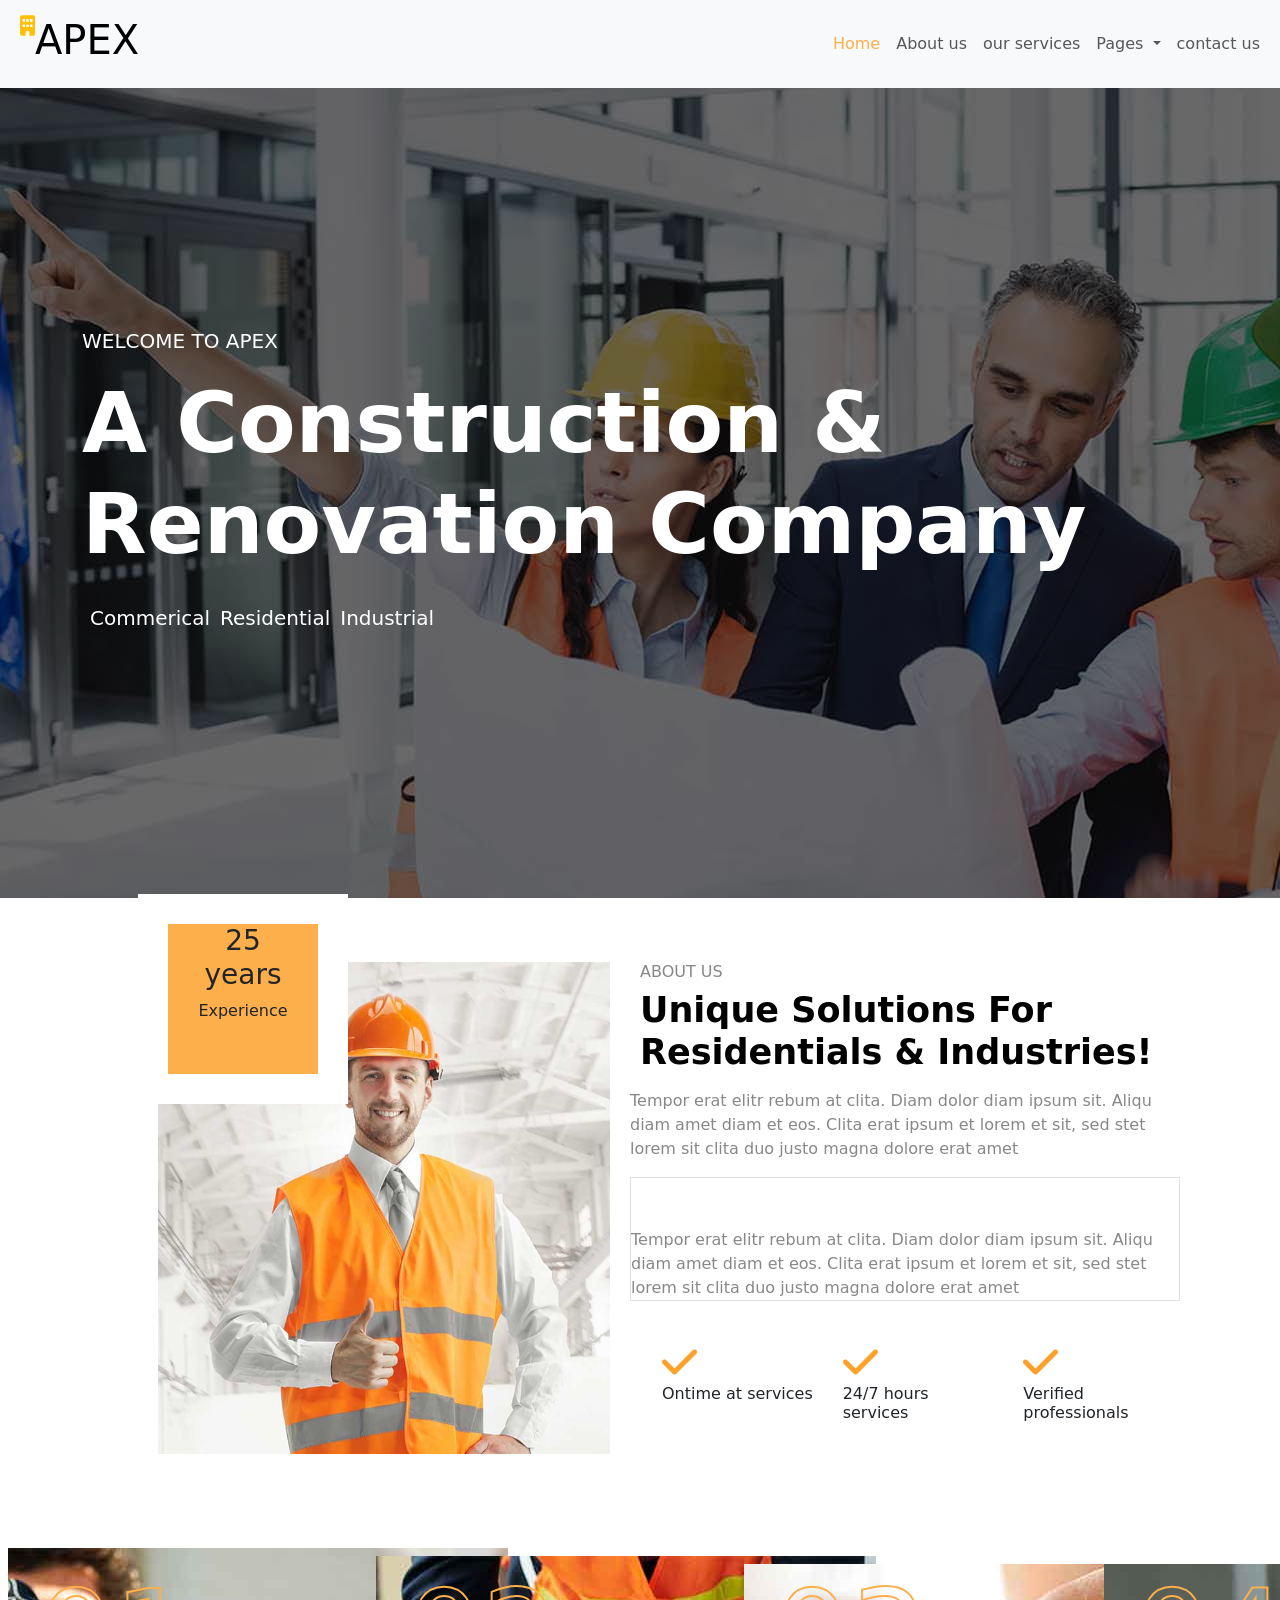
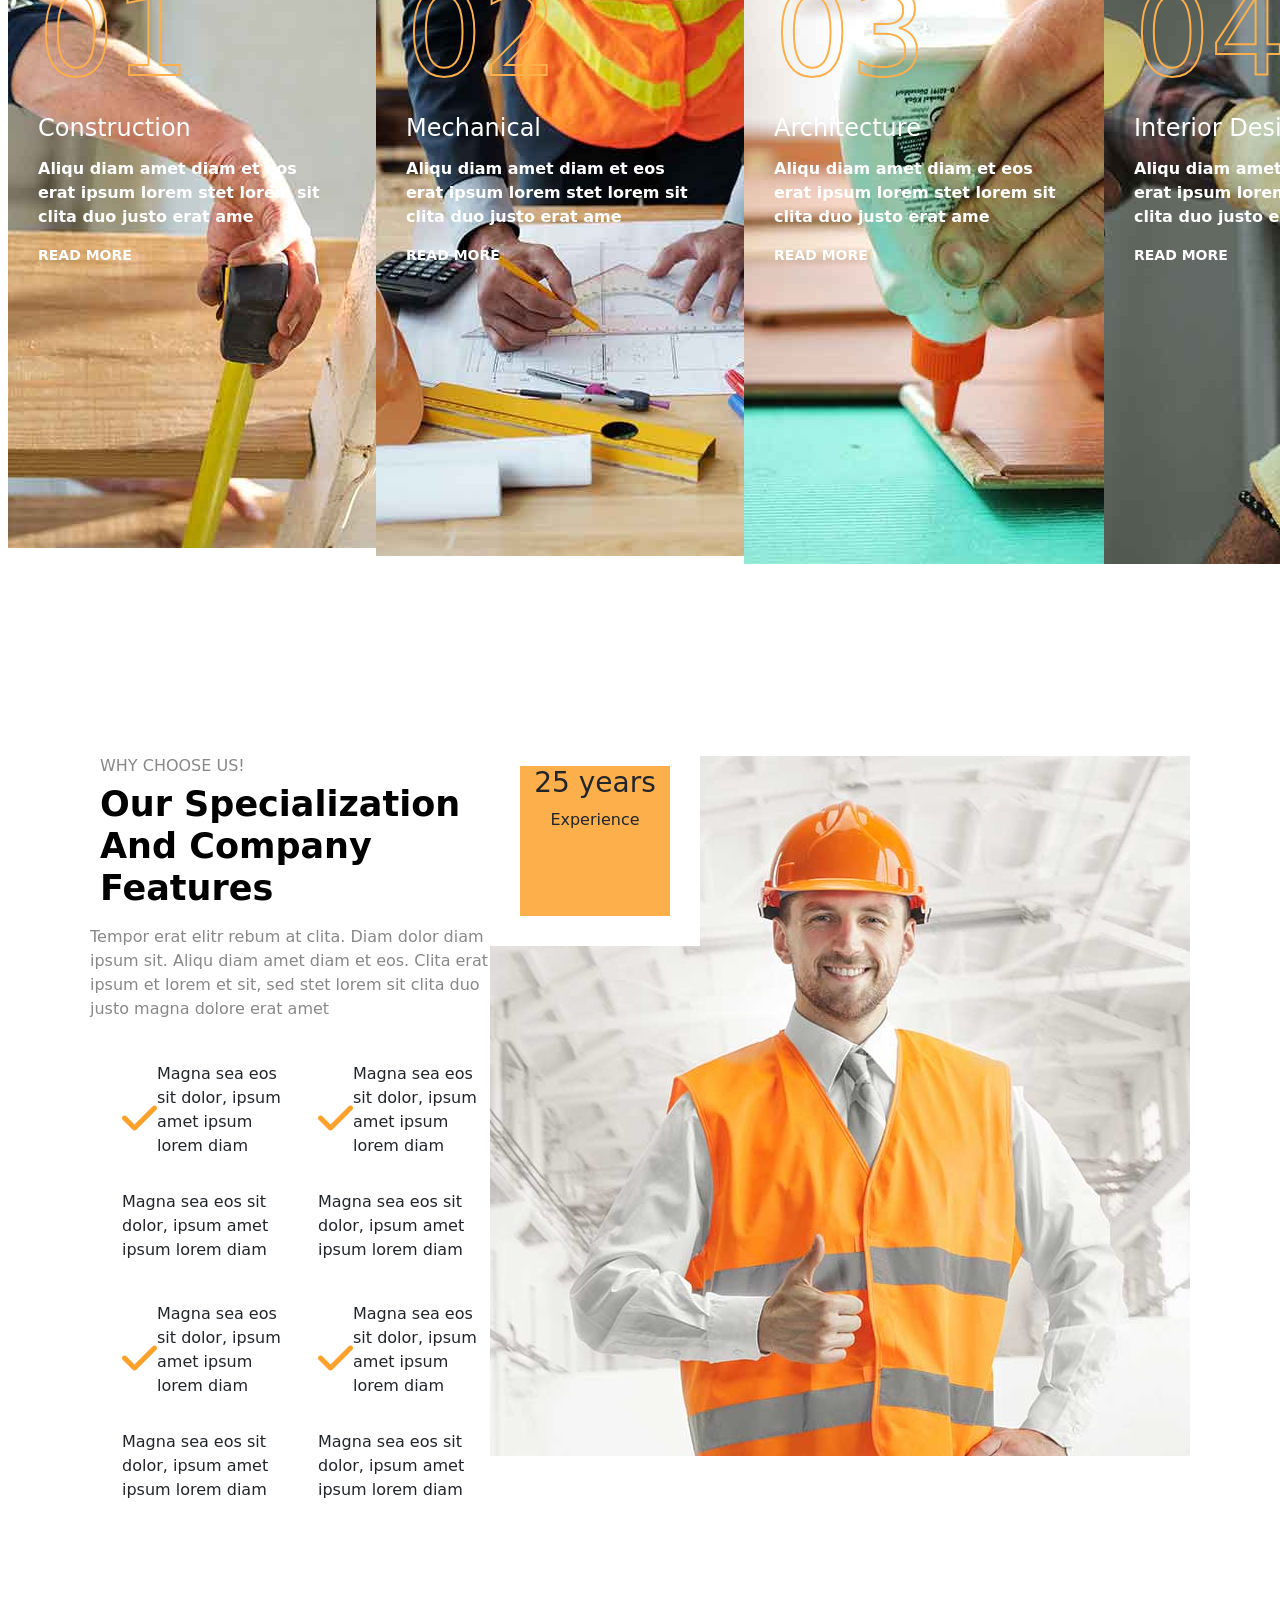
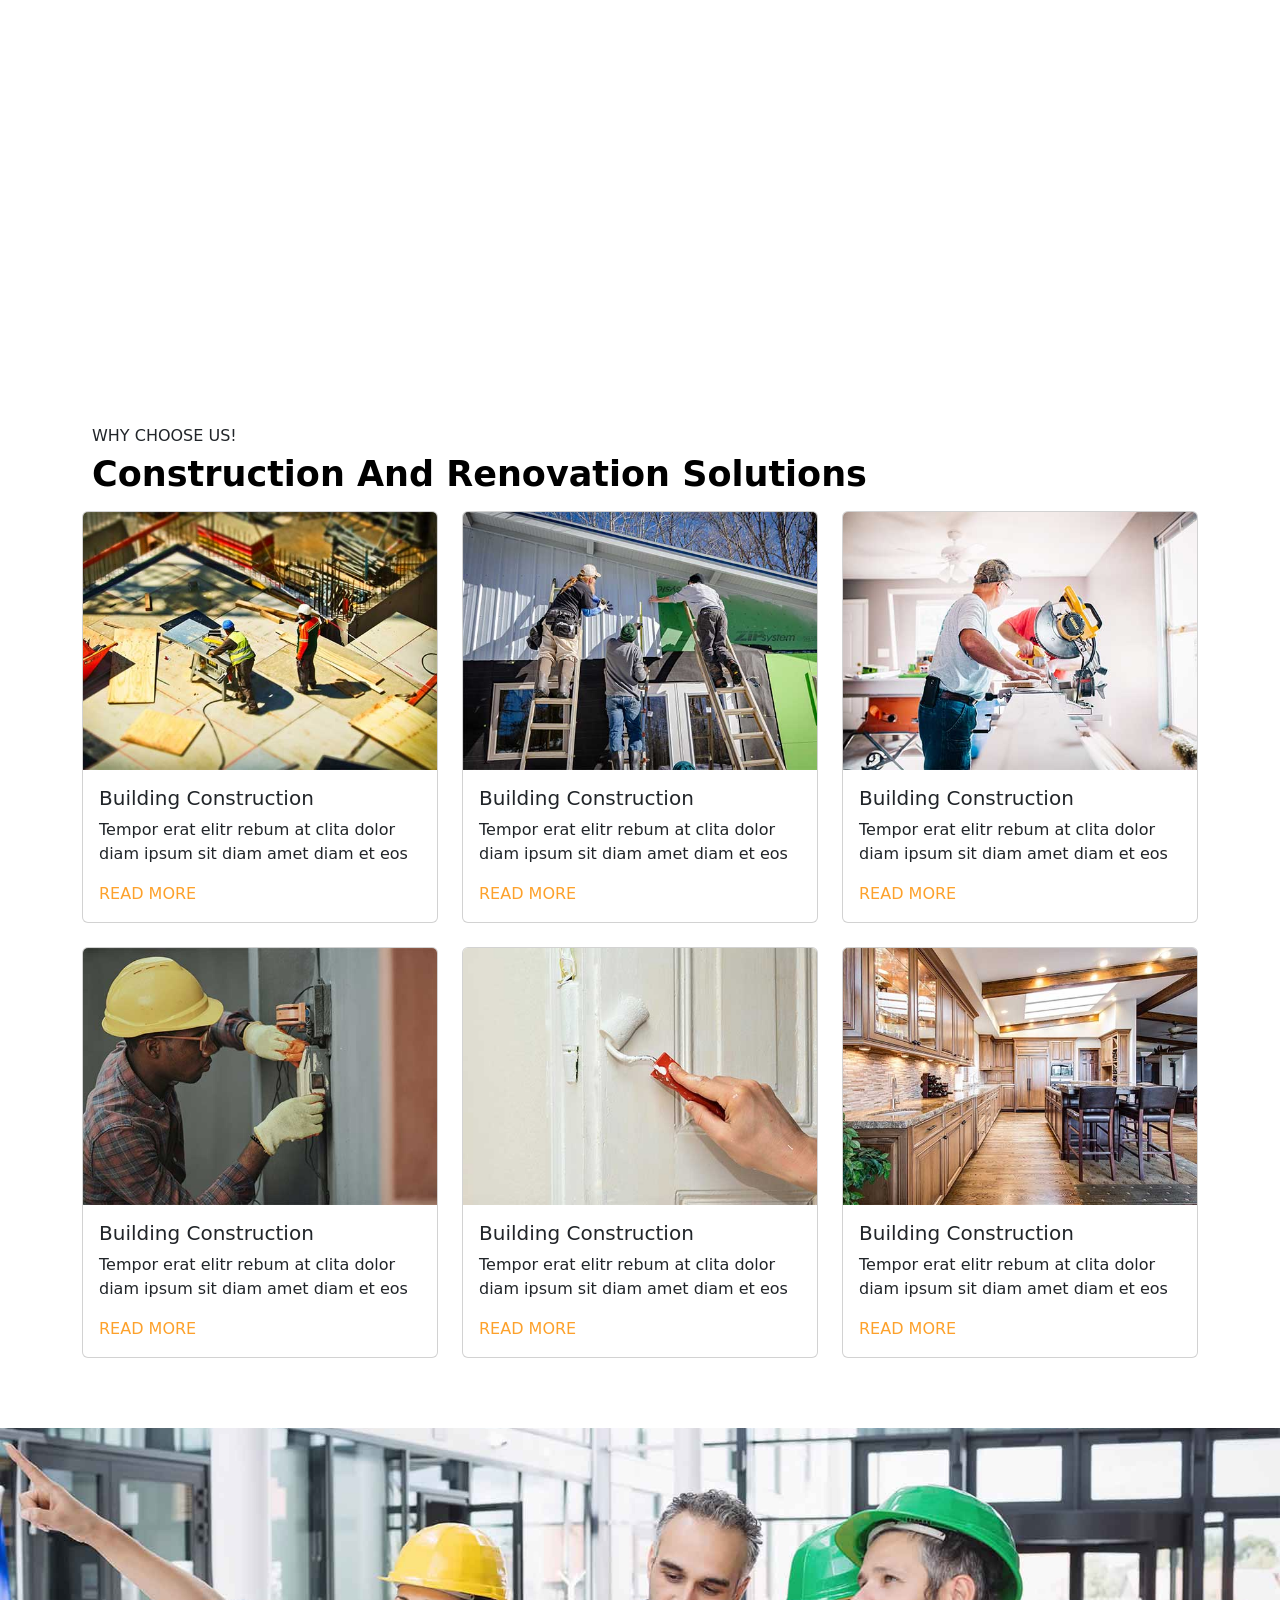
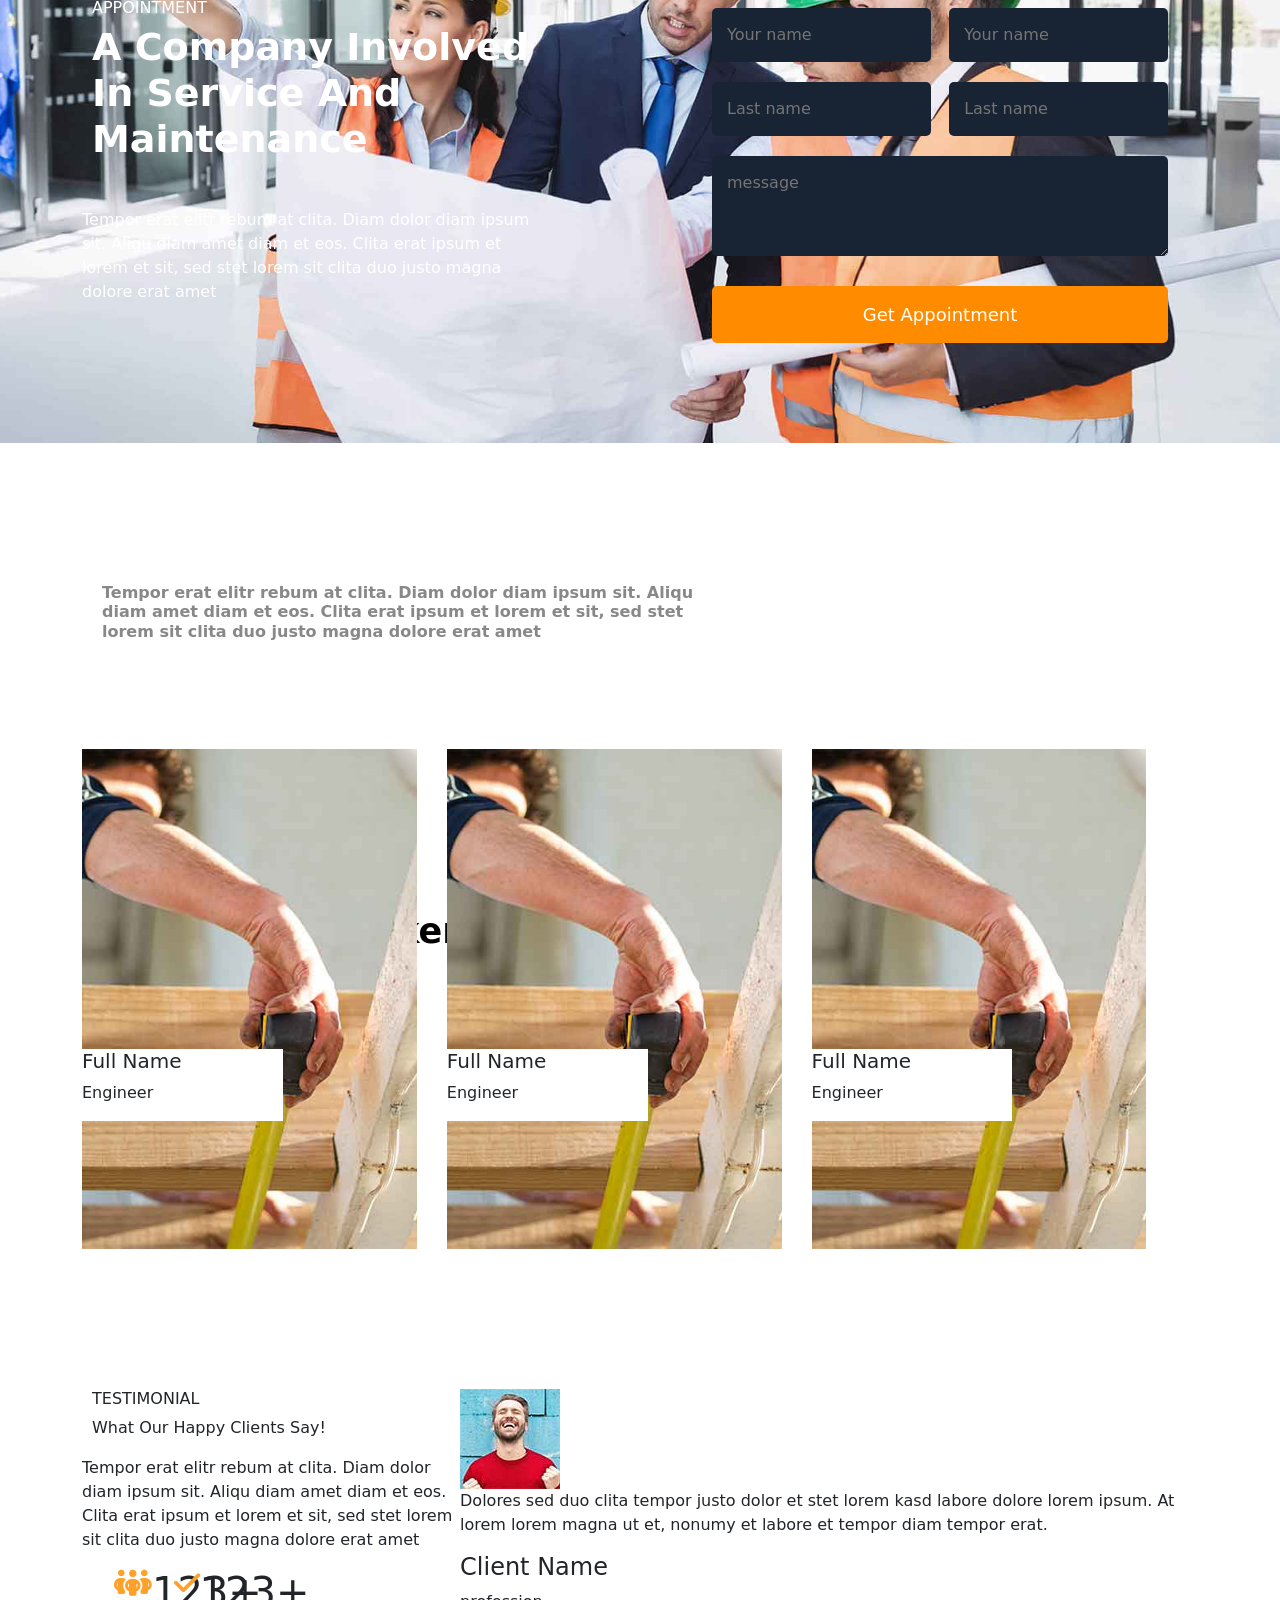
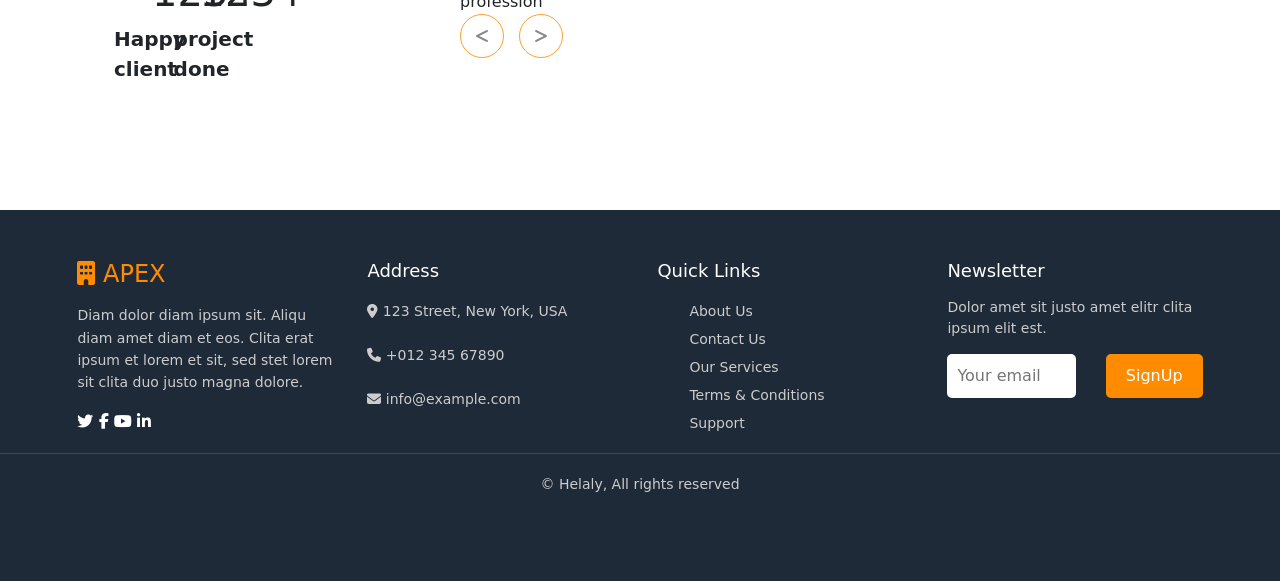
<file: index.html>
<!DOCTYPE html>
<html lang="en">
<head>
    <meta charset="UTF-8">
    <meta name="viewport" content="width=device-width, initial-scale=1.0">
    <title>task 10</title>
    <link rel="stylesheet" href="https://cdnjs.cloudflare.com/ajax/libs/font-awesome/6.6.0/css/all.min.css" integrity="sha512-Kc323vGBEqzTmouAECnVceyQqyqdsSiqLQISBL29aUW4U/M7pSPA/gEUZQqv1cwx4OnYxTxve5UMg5GT6L4JJg==" crossorigin="anonymous" referrerpolicy="no-referrer" />
    <link rel="preconnect" href="https://fonts.googleapis.com">
<link rel="preconnect" href="https://fonts.gstatic.com" crossorigin>
<link href="https://fonts.googleapis.com/css2?family=Nunito+Sans:ital,opsz,wght@0,6..12,200..1000;1,6..12,200..1000&display=swap" rel="stylesheet">
<link
rel="stylesheet"
href="https://cdnjs.cloudflare.com/ajax/libs/animate.css/4.1.1/animate.min.css"

/>
<link href="https://unpkg.com/aos@2.3.1/dist/aos.css" rel="stylesheet">

</head>

<link rel="stylesheet" href="./style.css">
    <link rel="stylesheet" href="./bootstrap.min.css">
</head>
<body>
<!-- start nav  -->
<nav class="navbar navbar-expand-lg bg-body-tertiary">
    <div class="container-fluid">
      <a class="navbar-brand  d-flex p-2" href="#"> <i class="fa-solid fa-building mr-2 text-warning" ></i>          <h1>APEX</h1></a></a>
      <button class="navbar-toggler" type="button" data-bs-toggle="collapse" data-bs-target="#navbarSupportedContent" aria-controls="navbarSupportedContent" aria-expanded="false" aria-label="Toggle navigation">
        <span class="navbar-toggler-icon"></span>
      </button>
      <div class="collapse navbar-collapse" id="navbarSupportedContent">
        <ul class="navbar-nav ms-auto mb-2 mb-lg-0">
          <li class="nav-item">
            <a class="nav-link active" aria-current="page" href="#">Home</a>
          </li>
          <li class="nav-item">
            <a class="nav-link" href="./index2.html">About us</a>
          </li>
          <li class="nav-item">
            <a class="nav-link" href="./index3.html">our services</a>
          </li>
          <li class="nav-item dropdown">
            <a class="nav-link dropdown-toggle" href="#" role="button" data-bs-toggle="dropdown" aria-expanded="false">
             Pages
            </a>
            <ul class="dropdown-menu">
                <li><a class="dropdown-item" href="#">Feauture</a></li>
                <li><a class="dropdown-item" href="#">Appointment</a></li>
                <li><a class="dropdown-item" href="#">our team</a></li>
                <li><a class="dropdown-item" href="#">Testimontial</a></li>
                <li><a class="dropdown-item" href="#">404 pages</a></li>
            </ul>
          </li>
          <li class="nav-item">
            <a class="nav-link" href="#"> contact us</a>
          </li>
        </ul>

      </div>
    </div>
  </nav>



 <!-- end nav  -->


 <!-- start carousel  -->

 <div id="carouselExampleSlidesOnly" class="carousel slide" data-bs-ride="carousel">
    <div class="carousel-inner">
      <div class="carousel-item active" data-bs-interval="1000">
<div class="home_slide">
  <div class="container-md">
    <div class="text ">
        <h2>WELCOME TO APEX</h2>
        <p>A Construction & Renovation Company</p>      
        <ul class="d-flex p-2">
            <li>Commerical</li>
            <li>Residential</li>
            <li>Industrial</li>
        </ul>  
       </div>
</div>
</div>
</div>        

      <div class="carousel-item" data-bs-interval="1000">
        <div class="home_slide">
          <div class="container-md">
            <div class="text ">
                <h2>WELCOME TO APEX</h2>
                <p>A Construction & Renovation Company</p>      
                <ul class="d-flex p-2">
                    <li>Commerical</li>
                    <li>Residential</li>
                    <li>Industrial</li>
                </ul>  
               </div>
              </div>
        </div>
      </div>
        </div>        

    </div>
  </div>



 <!-- end carousel  -->







<!--  start about-->
<section class="aboutus d-flex p-2">
  <div class="container-md ">
<div class="d-flex p-2">
  <div class="left">
    <div class="img">
      <img src="./img/about.jpg" alt="">
    </div>
    <div class="info">
      <div class="text">
        <h3>25 <span>years</span></h3>
        <p>Experience</p>
      </div>
    </div>
  </div>

<div class="col-lg-6 col-md-12 mt-sm-5">
  <div class="text">
    <div class="head">
      <div class="text">
        <h6>ABOUT US</h6>
        <P>Unique Solutions For Residentials & Industries!    </P>

      </div>
    </div>
    <div class="content">
      <p>Tempor erat elitr rebum at clita. Diam dolor diam ipsum sit. Aliqu diam amet diam et eos. Clita erat ipsum et lorem et sit, sed stet lorem sit clita duo justo magna dolore erat amet</p>
      <p class="border">
        Tempor erat elitr rebum at clita. Diam dolor diam ipsum sit. Aliqu diam amet diam et eos. Clita erat ipsum et lorem et sit, sed stet lorem sit clita duo justo magna dolore erat amet
      </p>

    </div>
    <ul class="row">
      <li class="col-md-4">
        <i class="fa-solid fa-check"></i>
                <h6>Ontime at services</h6>
      </li>
      <li class="col-md-4">
        <i class="fa-solid fa-check"></i>
                <h6>24/7 hours services</h6>
      </li>
      <li class="col-md-4">
        <i class="fa-solid fa-check"></i>
                <h6>Verified professionals</h6>
      </li>
    </ul>
  </div>

</div>


</div>  
</div>
</section>



<!-- end about  -->



<!-- start gallary  -->
<section class="gallary">
<div class="d-flex p-2">
<div class="box d-flex flex-column ">
<div class="img">
  <img src="./img/fact-1.jpg" alt="">
</div>
<div class="text">
  <h2>01</h2>
  <h3>Construction  </h3>
  <p>Aliqu diam amet diam et eos erat ipsum lorem stet lorem sit clita duo justo erat ame</p>
  <a href="#">READ MORE</a>
</div>
</div>
<div class="d-flex p-2">
  <div class="box d-flex flex-column ">
  <div class="img">
    <img src="./img/fact-2.jpg" alt="">
  </div>
  <div class="text">
    <h2>02</h2>
    <h3>Mechanical  </h3>
    <p>Aliqu diam amet diam et eos erat ipsum lorem stet lorem sit clita duo justo erat ame</p>
    <a href="#">READ MORE</a>
  </div>
  </div>
  <div class="d-flex p-2">
    <div class="box d-flex flex-column ">
    <div class="img">
      <img src="./img/fact-3.jpg" alt="">
    </div>
    <div class="text">
      <h2>03</h2>
      <h3>Architecture    </h3>
      <p>Aliqu diam amet diam et eos erat ipsum lorem stet lorem sit clita duo justo erat ame</p>
      <a href="#">READ MORE</a>
    </div>
    </div>
  
    <div class="box d-flex flex-column ">
      <div class="img">
        <img src="./img/fact-4.jpg" alt="">
      </div>
      <div class="text">
        <h2>04</h2>
        <h3>Interior Design        </h3>
        <p>Aliqu diam amet diam et eos erat ipsum lorem stet lorem sit clita duo justo erat ame</p>
        <a href="#">READ MORE</a>
      </div>
      </div>
</section>



<!-- end gallary  -->

<!-- start our  -->
<section class="our">
  <div class="container-md">
    <div class="d-flex p-2">
    <div class="text">
      <div class="head">
        <div class="text">
          <h6>WHY CHOOSE US! </h6>
          <P>Our Specialization And Company Features   </P>
  
        </div>
      </div>
      <div class="content">
<P>Tempor erat elitr rebum at clita. Diam dolor diam ipsum sit. Aliqu diam amet diam et eos. Clita erat ipsum et lorem et sit, sed stet lorem sit clita duo justo magna dolore erat amet</P>       

  
      </div>
      <ul class="row">
        <li class="col-md-6 mb-4">
<div class="icon d-flex mb-3 align-items-center">
  <i class="fa-solid fa-check"></i>
  <p>Magna sea eos sit dolor, ipsum amet ipsum lorem diam</p>
</div>
<p>Magna sea eos sit dolor, ipsum amet ipsum lorem diam</p>
</li>
<li class="col-md-6 mb-4">
  <div class="icon d-flex mb-3 align-items-center">
    <i class="fa-solid fa-check"></i>
    <p>Magna sea eos sit dolor, ipsum amet ipsum lorem diam</p>
  </div>
  <p>Magna sea eos sit dolor, ipsum amet ipsum lorem diam</p>
  </li>
  <li class="col-md-6 mb-4">
    <div class="icon d-flex mb-3 align-items-center">
      <i class="fa-solid fa-check"></i>
      <p>Magna sea eos sit dolor, ipsum amet ipsum lorem diam</p>
    </div>
    <p>Magna sea eos sit dolor, ipsum amet ipsum lorem diam</p>
    </li>
    <li class="col-md-6 mb-4">
      <div class="icon d-flex mb-3 align-items-center">
        <i class="fa-solid fa-check"></i>
        <p>Magna sea eos sit dolor, ipsum amet ipsum lorem diam</p>
      </div>
      <p>Magna sea eos sit dolor, ipsum amet ipsum lorem diam</p>
      </li>

      </ul>

    </div>
  <div class="left">
    <div class="img">
      <img src="./img/about.jpg" alt="">
    </div>
    <div class="info">
      <div class="tex">
        <h3>25 <span>years</span></h3>
        <p>Experience</p>
      </div>
    </div>
  </div>
</div>
  </div>
</section>
<!-- end our  -->


<!-- start services  -->
<section class="our">
  <div class="container-md">
       <div class="head">
         <div class="text">
           <h6>WHY CHOOSE US! </h6>
           <P>Construction And Renovation Solutions   </P>
         </div>
       </div>
       <div class="row row-cols-1 row-cols-md-3 g-4">
        <div class="col">
          <div class="card">
            <img src="./img/service-1 (1).jpg" class="card-img-top" alt="...">
            <div class="card-body">
              <h5 class="card-title">Building Construction
              </h5>
              <p class="card-text">Tempor erat elitr rebum at clita dolor diam ipsum sit diam amet diam et eos

              </p>
              <a href="#">READ MORE</a>            </div>
          </div>
        </div>
        <div class="col">
          <div class="card">
            <img src="./img/service-2.jpg" class="card-img-top" alt="...">
            <div class="card-body">
              <h5 class="card-title">Building Construction
              </h5>
              <p class="card-text">Tempor erat elitr rebum at clita dolor diam ipsum sit diam amet diam et eos

              </p>
              <a href="#">READ MORE</a>            </div>
          </div>
        </div>
        <div class="col">
          <div class="card">
            <img src="./img/service-3.jpg" class="card-img-top" alt="...">
            <div class="card-body">
              <h5 class="card-title">Building Construction
              </h5>
              <p class="card-text">Tempor erat elitr rebum at clita dolor diam ipsum sit diam amet diam et eos

              </p>
              <a href="#">READ MORE</a>            </div>
          </div>
        </div>
        <div class="col">
          <div class="card">
            <img src="./img/service-4.jpg" class="card-img-top" alt="...">
            <div class="card-body">
              <h5 class="card-title">Building Construction
              </h5>
              <p class="card-text">Tempor erat elitr rebum at clita dolor diam ipsum sit diam amet diam et eos

              </p>
              <a href="#">READ MORE</a>            </div>
          </div>
        </div>
        <div class="col">
          <div class="card">
            <img src="./img/service-5.jpg" class="card-img-top" alt="...">
            <div class="card-body">
              <h5 class="card-title">Building Construction
              </h5>
              <p class="card-text">Tempor erat elitr rebum at clita dolor diam ipsum sit diam amet diam et eos

              </p>
              <a href="#">READ MORE</a>
            </div>
          </div>
        </div>
        <div class="col">
          <div class="card">
            <img src="./img/service-6.jpg" class="card-img-top" alt="...">
            <div class="card-body">
              <h5 class="card-title">Building Construction
              </h5>
              <p class="card-text">Tempor erat elitr rebum at clita dolor diam ipsum sit diam amet diam et eos

              </p>
              <a href="#">READ MORE</a>
            </div>
          </div>
        </div>

      </div>
     </div>
     
</section>
 



<!-- end services  -->



<!-- start former  -->
<section class="former">
  <div class="container-md">
    <div class="allformer">
<div class="text">
  <div class="head">
    <div class="text">
      <h6>APPOINTMENT          </h6>
      <P>A Company Involved In Service And Maintenance   </P>

    </div>
  </div>
  <div class="content">
    <p> Tempor erat elitr rebum at clita. Diam dolor diam ipsum sit. Aliqu diam amet diam et eos. Clita erat ipsum et lorem et sit, sed stet lorem sit clita duo justo magna dolore erat amet       </p>
     </div>
</div>
<div class="appointment-form">
  <form>
      <div class="form-group">
          <input type="text" placeholder="Your name" class="input-field">
          <input type="text" placeholder="Your name" class="input-field">
      </div>
      <div class="form-group">
          <input type="text" placeholder="Last name" class="input-field">
          <input type="text" placeholder="Last name" class="input-field">
      </div>
      <div class="form-group">
          <textarea placeholder="message" class="textarea-field"></textarea>
      </div>
      <button type="submit" class="appointment-btn">Get Appointment</button>
  </form>
</div>
</div>
</div>
</section>


<!-- end former  -->




<!-- start team  -->
<section class="team">
  <div class="container-lg">
    <div class="head">
      <div class="text">
        <h6>WHY CHOOSE US!</h6>
        <p>Our Expert Worker</p>
      </div>
      <div class="secound">
        <p>Tempor erat elitr rebum at clita. Diam dolor diam ipsum sit. Aliqu diam amet diam et eos. Clita erat ipsum et lorem et
          sit, sed stet lorem sit clita duo justo magna dolore erat amet</p>
      </div>
    </div>
   
    <div class="boxes">
      <div class="box">
          <div class="text">
            <h5>Full Name</h5>
            <p>Engineer</p>
          </div>
      </div>
     
     <div class="box">
          <div class="text">
            <h5>Full Name</h5>
            <p>Engineer</p>
          </div>
      </div>
    
    
      <div class="box">
          <div class="text">
            <h5>Full Name</h5>
            <p>Engineer</p>
          </div>

    </div>
        </div>
      </div>
    </div>
  </div>

</section>



<!-- end team  -->



 <section class="test">
  <div class="container-md">
    <div class="left">

    <div class="head">
      <div class="text">
        <h6>TESTIMONIAL</h6>
        <P>What Our Happy Clients Say!</P>
      </div>
      <div class="content">
        <p>Tempor erat elitr rebum at clita. Diam dolor diam ipsum sit. Aliqu diam amet diam et eos. Clita erat ipsum et lorem et sit, sed stet lorem sit clita duo justo magna dolore erat amet</p>
  </div>

    </div>
    <ul class="row">
    <li class="col-md-6 mb-4">
<div class="icon">
  <i class="fa-solid fa-people-group"></i>  <h6>123+</h6>
</div>
<p>Happy client</p>
</li>
<li class="col-md-6 mb-4">
  <div class="icon">
    <i class="fa-solid fa-check"></i>     
    <h6>123+</h6>
  </div>
  <p>project done</p>
  </li>
</ul>
</div>
<div class="right">
<div class="client">
  <div class="img">
  <img src="./img/testimonial-1.jpg" alt="">
</div>
<p>Dolores sed duo clita tempor justo dolor et stet lorem kasd
  labore dolore lorem ipsum. At lorem lorem magna ut et, nonumy
  et labore et tempor diam tempor erat.</p>
</div>
<div class="name">
  <h4> Client Name </h4>
  <span>profession</span>
</div>
<div class="icon">
  <i class="fa-solid fa-less-than"></i>
  <i class="fa-solid fa-greater-than"></i>
</div>
</div>
  </div>
 </section>








<!-- end test  -->




<!-- start footer  -->

<footer class="footer">
  <div class="footer-container">
      <div class="footer-section logo-section">
          <h2><span class="logo-icon">
            <i class="fa-solid fa-building mr-2"></i>
          </span>APEX</h2>
          <p>Diam dolor diam ipsum sit. Aliqu diam amet diam et eos. Clita erat ipsum et lorem et sit, sed stet lorem sit clita duo justo magna dolore.</p>
          <div class="social-icons">
            <i class="fa-brands fa-twitter"></i>
            <i class="fa-brands fa-facebook-f"></i>      
            <i class="fa-brands fa-youtube"></i>         
            <i class="fa-brands fa-linkedin-in"></i>          </div>
      </div>

      <div class="footer-section address-section">
          <h4>Address</h4>
          <p><i class="fas fa-map-marker-alt"></i> 123 Street, New York, USA</p>
          <p><i class="fas fa-phone"></i> +012 345 67890</p>
          <p><i class="fas fa-envelope"></i> info@example.com</p>
      </div>

      <div class="footer-section quick-links">
          <h4>Quick Links</h4>
          <ul>
              <li><a href="#">About Us</a></li>
              <li><a href="#">Contact Us</a></li>
              <li><a href="#">Our Services</a></li>
              <li><a href="#">Terms & Conditions</a></li>
              <li><a href="#">Support</a></li>
          </ul>
      </div>

      <div class="footer-section newsletter">
          <h4>Newsletter</h4>
          <p>Dolor amet sit justo amet elitr clita ipsum elit est.</p>
          <form>
              <input type="email" placeholder="Your email" class="newsletter-input">
              <button type="submit" class="newsletter-btn">SignUp</button>
          </form>
      </div>
  </div>

  <div class="footer-bottom">
      <p>© Helaly, All rights reserved</p>
  </div>
</footer>


<!-- end footer  -->









<script src="./bootstrap.bundle.min.js"></script>

</body>
</html>
</file>
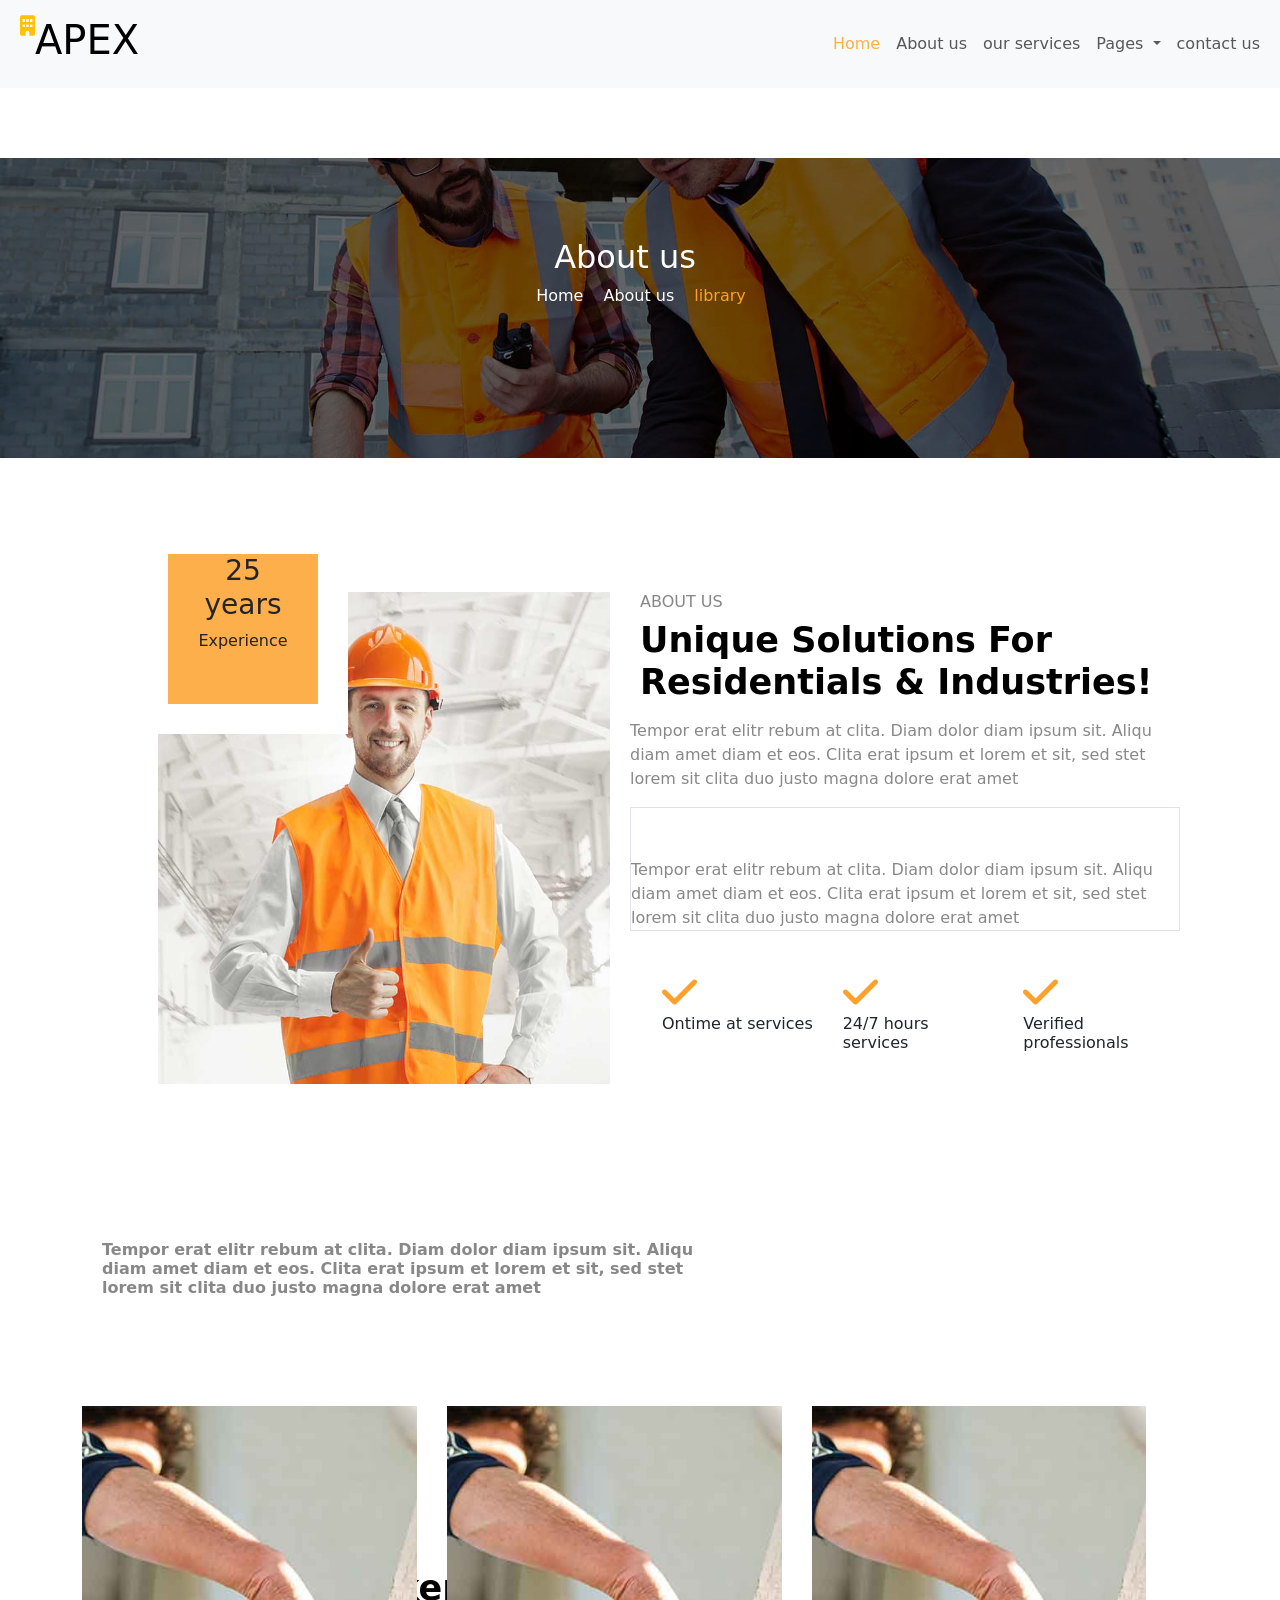
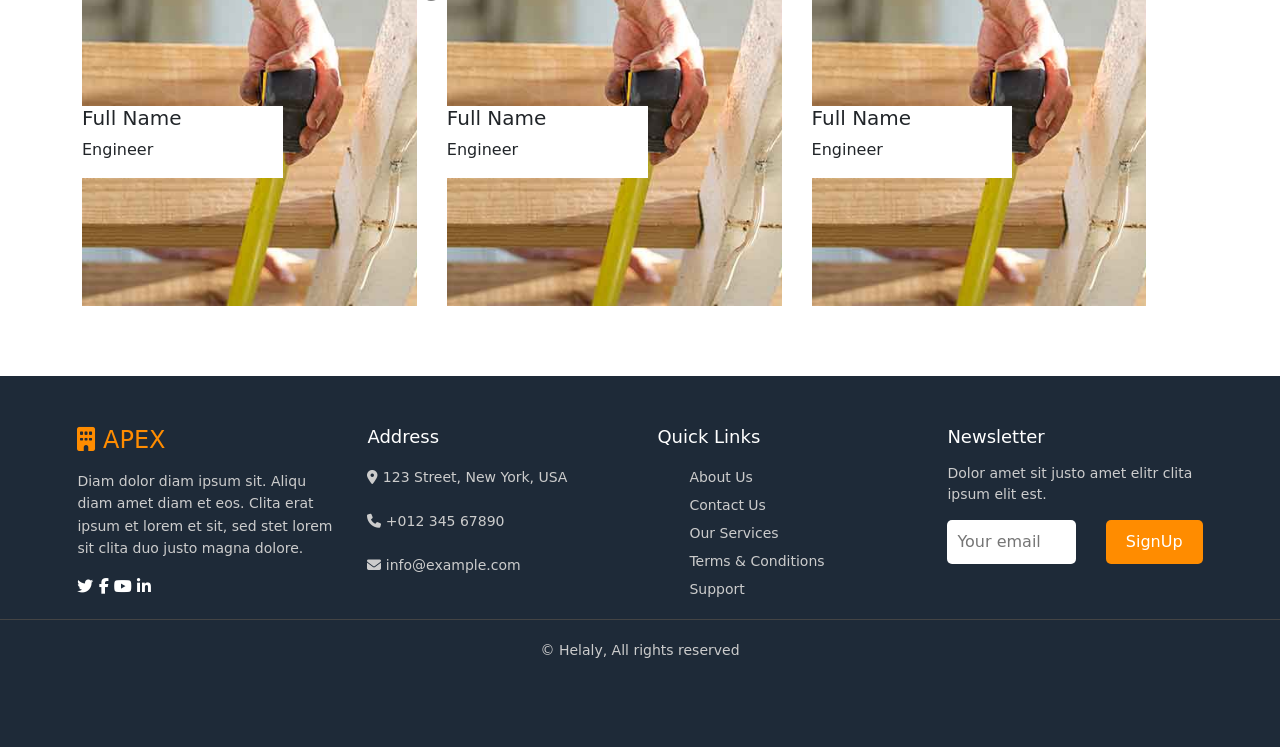
<file: index2.html>
<!DOCTYPE html>
<html lang="en">
<head>
    <meta charset="UTF-8">
    <meta name="viewport" content="width=device-width, initial-scale=1.0">
    <title>task 10</title>
    <link rel="stylesheet" href="https://cdnjs.cloudflare.com/ajax/libs/font-awesome/6.6.0/css/all.min.css" integrity="sha512-Kc323vGBEqzTmouAECnVceyQqyqdsSiqLQISBL29aUW4U/M7pSPA/gEUZQqv1cwx4OnYxTxve5UMg5GT6L4JJg==" crossorigin="anonymous" referrerpolicy="no-referrer" />
    <link rel="preconnect" href="https://fonts.googleapis.com">
<link rel="preconnect" href="https://fonts.gstatic.com" crossorigin>
<link href="https://fonts.googleapis.com/css2?family=Nunito+Sans:ital,opsz,wght@0,6..12,200..1000;1,6..12,200..1000&display=swap" rel="stylesheet">
<link
rel="stylesheet"
href="https://cdnjs.cloudflare.com/ajax/libs/animate.css/4.1.1/animate.min.css"

/>
<link href="https://unpkg.com/aos@2.3.1/dist/aos.css" rel="stylesheet">

</head>

<link rel="stylesheet" href="./style.css">
    <link rel="stylesheet" href="./bootstrap.min.css">

</head>
<body>
    <!-- start nav  -->
<nav class="navbar navbar-expand-lg bg-body-tertiary">
    <div class="container-fluid">
      <a class="navbar-brand  d-flex p-2" href="#"> <i class="fa-solid fa-building mr-2 text-warning" ></i>          <h1>APEX</h1></a></a>
      <button class="navbar-toggler" type="button" data-bs-toggle="collapse" data-bs-target="#navbarSupportedContent" aria-controls="navbarSupportedContent" aria-expanded="false" aria-label="Toggle navigation">
        <span class="navbar-toggler-icon"></span>
      </button>
      <div class="collapse navbar-collapse" id="navbarSupportedContent">
        <ul class="navbar-nav ms-auto mb-2 mb-lg-0">
          <li class="nav-item">
            <a class="nav-link active" aria-current="page" href="./index.html">Home</a>
          </li>
          <li class="nav-item">
            <a class="nav-link" href="#">About us</a>
          </li>
          <li class="nav-item">
            <a class="nav-link" href="./index3.html">our services</a>
          </li>
          <li class="nav-item dropdown">
            <a class="nav-link dropdown-toggle" href="#" role="button" data-bs-toggle="dropdown" aria-expanded="false">
             Pages
            </a>
            <ul class="dropdown-menu">
                <li><a class="dropdown-item" href="#">Feauture</a></li>
                <li><a class="dropdown-item" href="#">Appointment</a></li>
                <li><a class="dropdown-item" href="#">our team</a></li>
                <li><a class="dropdown-item" href="#">Testimontial</a></li>
                <li><a class="dropdown-item" href="#">404 pages</a></li>
            </ul>
          </li>
          <li class="nav-item">
            <a class="nav-link" href="#"> contact us</a>
          </li>
        </ul>

      </div>
    </div>
  </nav>



 <!-- end nav  -->


 <!-- start h_aboutUs  -->

 <section class="h_aboutUs">
    <div class="img_aboutUs">
        <div class="text_about">
<div class="head_about">
    <h2>About us</h2>
</div>

    <ul>
        <li><a href="./index.html">Home</a></li>    
            <li><a href="./index2.html">About us</a></li>
            <span>
                <li><a href="#">library</a></li>
            </span>


    </ul>
</div>
    </div>
 </section>







  <!-- end h_aboutUs  -->

  <!--  start about-->
<section class="aboutus d-flex p-2">
    <div class="container-md ">
  <div class="d-flex p-2">
    <div class="left">
      <div class="img">
        <img src="./img/about.jpg" alt="">
      </div>
      <div class="info">
        <div class="text">
          <h3>25 <span>years</span></h3>
          <p>Experience</p>
        </div>
      </div>
    </div>
  
  <div class="col-lg-6 col-md-12 mt-sm-5">
    <div class="text">
      <div class="head">
        <div class="text">
          <h6>ABOUT US</h6>
          <P>Unique Solutions For Residentials & Industries!    </P>
  
        </div>
      </div>
      <div class="content">
        <p>Tempor erat elitr rebum at clita. Diam dolor diam ipsum sit. Aliqu diam amet diam et eos. Clita erat ipsum et lorem et sit, sed stet lorem sit clita duo justo magna dolore erat amet</p>
        <p class="border">
          Tempor erat elitr rebum at clita. Diam dolor diam ipsum sit. Aliqu diam amet diam et eos. Clita erat ipsum et lorem et sit, sed stet lorem sit clita duo justo magna dolore erat amet
        </p>
  
      </div>
      <ul class="row">
        <li class="col-md-4">
          <i class="fa-solid fa-check"></i>
                  <h6>Ontime at services</h6>
        </li>
        <li class="col-md-4">
          <i class="fa-solid fa-check"></i>
                  <h6>24/7 hours services</h6>
        </li>
        <li class="col-md-4">
          <i class="fa-solid fa-check"></i>
                  <h6>Verified professionals</h6>
        </li>
      </ul>
    </div>
  
  </div>
  
  
  </div>  
  </div>
  </section>
  
  
  
  <!-- end about  -->
  
<!-- start team  -->
<section class="team">
    <div class="container-lg">
      <div class="head">
        <div class="text">
          <h6>WHY CHOOSE US!</h6>
          <p>Our Expert Worker</p>
        </div>
        <div class="secound">
          <p>Tempor erat elitr rebum at clita. Diam dolor diam ipsum sit. Aliqu diam amet diam et eos. Clita erat ipsum et lorem et
            sit, sed stet lorem sit clita duo justo magna dolore erat amet</p>
        </div>
      </div>
     
      <div class="boxes">
        <div class="box">
            <div class="text">
              <h5>Full Name</h5>
              <p>Engineer</p>
            </div>
        </div>
       
       <div class="box">
            <div class="text">
              <h5>Full Name</h5>
              <p>Engineer</p>
            </div>
        </div>
      
      
        <div class="box">
            <div class="text">
              <h5>Full Name</h5>
              <p>Engineer</p>
            </div>
  
      </div>
          </div>
        </div>
      </div>
    </div>
  
  </section>
  
  
  
  <!-- end team  -->
   
  <!-- start footer  -->

<footer class="footer">
    <div class="footer-container">
        <div class="footer-section logo-section">
            <h2><span class="logo-icon">
              <i class="fa-solid fa-building mr-2"></i>
            </span>APEX</h2>
            <p>Diam dolor diam ipsum sit. Aliqu diam amet diam et eos. Clita erat ipsum et lorem et sit, sed stet lorem sit clita duo justo magna dolore.</p>
            <div class="social-icons">
              <i class="fa-brands fa-twitter"></i>
              <i class="fa-brands fa-facebook-f"></i>      
              <i class="fa-brands fa-youtube"></i>         
              <i class="fa-brands fa-linkedin-in"></i>          </div>
        </div>
  
        <div class="footer-section address-section">
            <h4>Address</h4>
            <p><i class="fas fa-map-marker-alt"></i> 123 Street, New York, USA</p>
            <p><i class="fas fa-phone"></i> +012 345 67890</p>
            <p><i class="fas fa-envelope"></i> info@example.com</p>
        </div>
  
        <div class="footer-section quick-links">
            <h4>Quick Links</h4>
            <ul>
                <li><a href="#">About Us</a></li>
                <li><a href="#">Contact Us</a></li>
                <li><a href="#">Our Services</a></li>
                <li><a href="#">Terms & Conditions</a></li>
                <li><a href="#">Support</a></li>
            </ul>
        </div>
  
        <div class="footer-section newsletter">
            <h4>Newsletter</h4>
            <p>Dolor amet sit justo amet elitr clita ipsum elit est.</p>
            <form>
                <input type="email" placeholder="Your email" class="newsletter-input">
                <button type="submit" class="newsletter-btn">SignUp</button>
            </form>
        </div>
    </div>
  
    <div class="footer-bottom">
        <p>© Helaly, All rights reserved</p>
    </div>
  </footer>
  
  
  <!-- end footer  -->
  

 <script src="./bootstrap.bundle.min.js"></script>

</body>
</html>
</file>
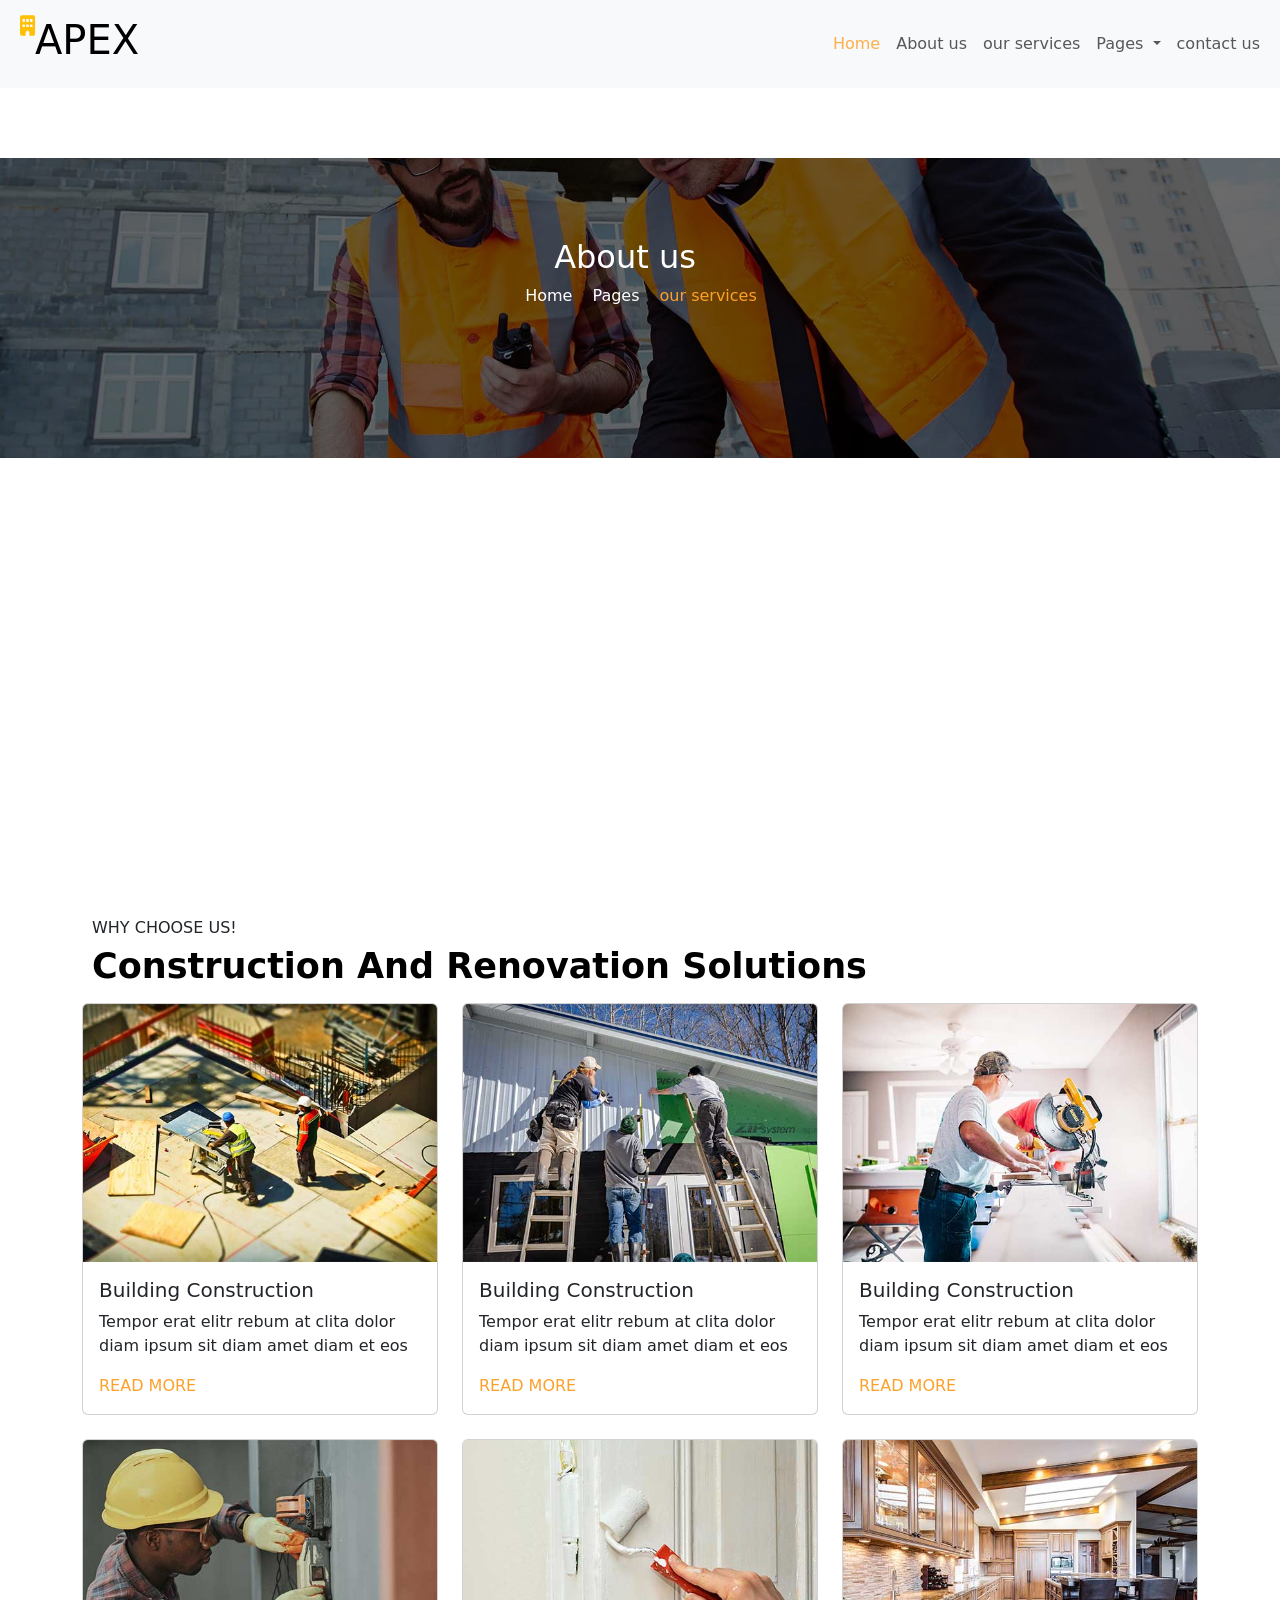
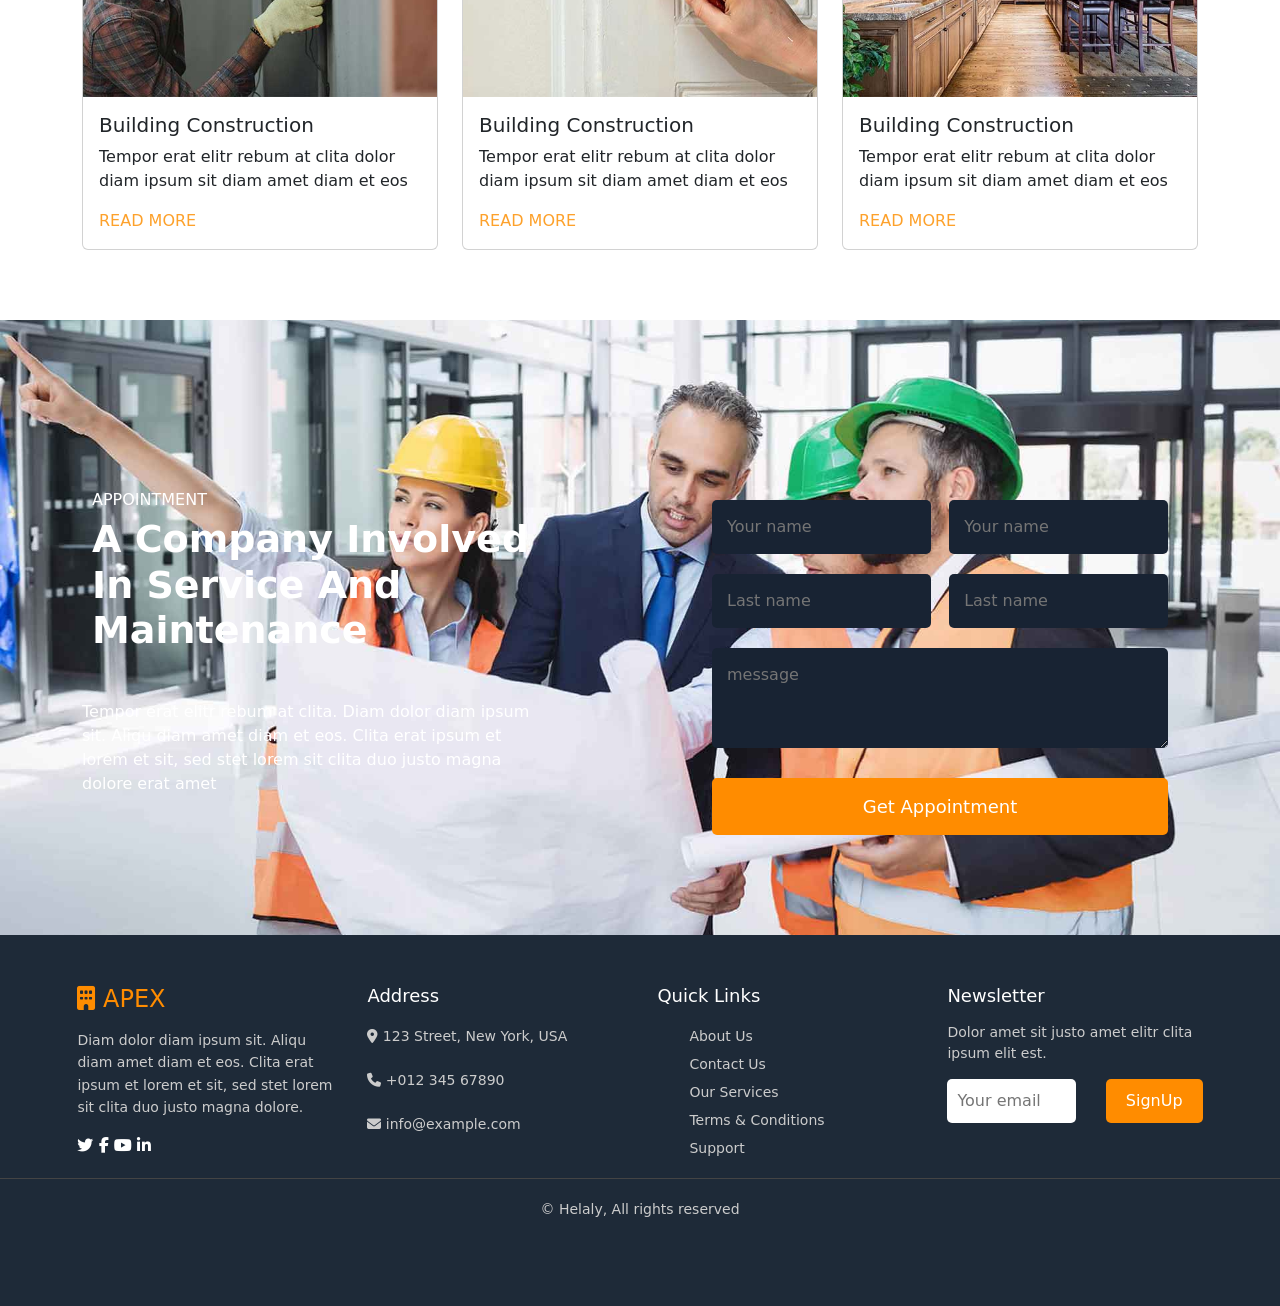
<file: index3.html>
<!DOCTYPE html>
<html lang="en">
<head>
    <meta charset="UTF-8">
    <meta name="viewport" content="width=device-width, initial-scale=1.0">
    <title>task 10</title>
    <link rel="stylesheet" href="https://cdnjs.cloudflare.com/ajax/libs/font-awesome/6.6.0/css/all.min.css" integrity="sha512-Kc323vGBEqzTmouAECnVceyQqyqdsSiqLQISBL29aUW4U/M7pSPA/gEUZQqv1cwx4OnYxTxve5UMg5GT6L4JJg==" crossorigin="anonymous" referrerpolicy="no-referrer" />
    <link rel="preconnect" href="https://fonts.googleapis.com">
<link rel="preconnect" href="https://fonts.gstatic.com" crossorigin>
<link href="https://fonts.googleapis.com/css2?family=Nunito+Sans:ital,opsz,wght@0,6..12,200..1000;1,6..12,200..1000&display=swap" rel="stylesheet">
<link
rel="stylesheet"
href="https://cdnjs.cloudflare.com/ajax/libs/animate.css/4.1.1/animate.min.css"

/>
<link href="https://unpkg.com/aos@2.3.1/dist/aos.css" rel="stylesheet">

</head>

<link rel="stylesheet" href="./style.css">
    <link rel="stylesheet" href="./bootstrap.min.css">
</head>
<body>
        <!-- start nav  -->
<nav class="navbar navbar-expand-lg bg-body-tertiary">
    <div class="container-fluid">
      <a class="navbar-brand  d-flex p-2" href="#"> <i class="fa-solid fa-building mr-2 text-warning" ></i>          <h1>APEX</h1></a></a>
      <button class="navbar-toggler" type="button" data-bs-toggle="collapse" data-bs-target="#navbarSupportedContent" aria-controls="navbarSupportedContent" aria-expanded="false" aria-label="Toggle navigation">
        <span class="navbar-toggler-icon"></span>
      </button>
      <div class="collapse navbar-collapse" id="navbarSupportedContent">
        <ul class="navbar-nav ms-auto mb-2 mb-lg-0">
          <li class="nav-item">
            <a class="nav-link active" aria-current="page" href="./index.html">Home</a>
          </li>
          <li class="nav-item">
            <a class="nav-link" href="#">About us</a>
          </li>
          <li class="nav-item">
            <a class="nav-link" href="#">our services</a>
          </li>
          <li class="nav-item dropdown">
            <a class="nav-link dropdown-toggle" href="#" role="button" data-bs-toggle="dropdown" aria-expanded="false">
             Pages
            </a>
            <ul class="dropdown-menu">
                <li><a class="dropdown-item" href="#">Feauture</a></li>
                <li><a class="dropdown-item" href="#">Appointment</a></li>
                <li><a class="dropdown-item" href="#">our team</a></li>
                <li><a class="dropdown-item" href="#">Testimontial</a></li>
                <li><a class="dropdown-item" href="#">404 pages</a></li>
            </ul>
          </li>
          <li class="nav-item">
            <a class="nav-link" href="#"> contact us</a>
          </li>
        </ul>

      </div>
    </div>
  </nav>



 <!-- end nav  -->


 <!-- start h_aboutUs  -->

 <section class="h_aboutUs">
    <div class="img_aboutUs">
        <div class="text_about">
<div class="head_about">
    <h2>About us</h2>
</div>

    <ul>
        <li><a href="./index.html">Home</a></li>    
            <li><a href="#">Pages</a></li>
            <span>
                <li><a href="#">our services</a></li>
            </span>


    </ul>
</div>
    </div>
 </section>







  <!-- end h_aboutUs  -->




  <!-- start services  -->
<section class="our">
    <div class="container-md">
         <div class="head">
           <div class="text">
             <h6>WHY CHOOSE US! </h6>
             <P>Construction And Renovation Solutions   </P>
           </div>
         </div>
         <div class="row row-cols-1 row-cols-md-3 g-4">
          <div class="col">
            <div class="card">
              <img src="./img/service-1 (1).jpg" class="card-img-top" alt="...">
              <div class="card-body">
                <h5 class="card-title">Building Construction
                </h5>
                <p class="card-text">Tempor erat elitr rebum at clita dolor diam ipsum sit diam amet diam et eos
  
                </p>
                <a href="#">READ MORE</a>            </div>
            </div>
          </div>
          <div class="col">
            <div class="card">
              <img src="./img/service-2.jpg" class="card-img-top" alt="...">
              <div class="card-body">
                <h5 class="card-title">Building Construction
                </h5>
                <p class="card-text">Tempor erat elitr rebum at clita dolor diam ipsum sit diam amet diam et eos
  
                </p>
                <a href="#">READ MORE</a>            </div>
            </div>
          </div>
          <div class="col">
            <div class="card">
              <img src="./img/service-3.jpg" class="card-img-top" alt="...">
              <div class="card-body">
                <h5 class="card-title">Building Construction
                </h5>
                <p class="card-text">Tempor erat elitr rebum at clita dolor diam ipsum sit diam amet diam et eos
  
                </p>
                <a href="#">READ MORE</a>            </div>
            </div>
          </div>
          <div class="col">
            <div class="card">
              <img src="./img/service-4.jpg" class="card-img-top" alt="...">
              <div class="card-body">
                <h5 class="card-title">Building Construction
                </h5>
                <p class="card-text">Tempor erat elitr rebum at clita dolor diam ipsum sit diam amet diam et eos
  
                </p>
                <a href="#">READ MORE</a>            </div>
            </div>
          </div>
          <div class="col">
            <div class="card">
              <img src="./img/service-5.jpg" class="card-img-top" alt="...">
              <div class="card-body">
                <h5 class="card-title">Building Construction
                </h5>
                <p class="card-text">Tempor erat elitr rebum at clita dolor diam ipsum sit diam amet diam et eos
  
                </p>
                <a href="#">READ MORE</a>
              </div>
            </div>
          </div>
          <div class="col">
            <div class="card">
              <img src="./img/service-6.jpg" class="card-img-top" alt="...">
              <div class="card-body">
                <h5 class="card-title">Building Construction
                </h5>
                <p class="card-text">Tempor erat elitr rebum at clita dolor diam ipsum sit diam amet diam et eos
  
                </p>
                <a href="#">READ MORE</a>
              </div>
            </div>
          </div>
  
        </div>
       </div>
       
  </section>
   
  
  
  
  <!-- end services  -->
  
  <!-- start former  -->
<section class="former">
    <div class="container-md">
      <div class="allformer">
  <div class="text">
    <div class="head">
      <div class="text">
        <h6>APPOINTMENT          </h6>
        <P>A Company Involved In Service And Maintenance   </P>
  
      </div>
    </div>
    <div class="content">
      <p> Tempor erat elitr rebum at clita. Diam dolor diam ipsum sit. Aliqu diam amet diam et eos. Clita erat ipsum et lorem et sit, sed stet lorem sit clita duo justo magna dolore erat amet       </p>
       </div>
  </div>
  <div class="appointment-form">
    <form>
        <div class="form-group">
            <input type="text" placeholder="Your name" class="input-field">
            <input type="text" placeholder="Your name" class="input-field">
        </div>
        <div class="form-group">
            <input type="text" placeholder="Last name" class="input-field">
            <input type="text" placeholder="Last name" class="input-field">
        </div>
        <div class="form-group">
            <textarea placeholder="message" class="textarea-field"></textarea>
        </div>
        <button type="submit" class="appointment-btn">Get Appointment</button>
    </form>
  </div>
  </div>
  </div>
  </section>
  
  
  <!-- end former  -->
  
  
    <!-- start footer  -->

<footer class="footer">
    <div class="footer-container">
        <div class="footer-section logo-section">
            <h2><span class="logo-icon">
              <i class="fa-solid fa-building mr-2"></i>
            </span>APEX</h2>
            <p>Diam dolor diam ipsum sit. Aliqu diam amet diam et eos. Clita erat ipsum et lorem et sit, sed stet lorem sit clita duo justo magna dolore.</p>
            <div class="social-icons">
              <i class="fa-brands fa-twitter"></i>
              <i class="fa-brands fa-facebook-f"></i>      
              <i class="fa-brands fa-youtube"></i>         
              <i class="fa-brands fa-linkedin-in"></i>          </div>
        </div>
  
        <div class="footer-section address-section">
            <h4>Address</h4>
            <p><i class="fas fa-map-marker-alt"></i> 123 Street, New York, USA</p>
            <p><i class="fas fa-phone"></i> +012 345 67890</p>
            <p><i class="fas fa-envelope"></i> info@example.com</p>
        </div>
  
        <div class="footer-section quick-links">
            <h4>Quick Links</h4>
            <ul>
                <li><a href="#">About Us</a></li>
                <li><a href="#">Contact Us</a></li>
                <li><a href="#">Our Services</a></li>
                <li><a href="#">Terms & Conditions</a></li>
                <li><a href="#">Support</a></li>
            </ul>
        </div>
  
        <div class="footer-section newsletter">
            <h4>Newsletter</h4>
            <p>Dolor amet sit justo amet elitr clita ipsum elit est.</p>
            <form>
                <input type="email" placeholder="Your email" class="newsletter-input">
                <button type="submit" class="newsletter-btn">SignUp</button>
            </form>
        </div>
    </div>
  
    <div class="footer-bottom">
        <p>© Helaly, All rights reserved</p>
    </div>
  </footer>
  
  
  <!-- end footer  -->
  
















    <script src="./bootstrap.bundle.min.js"></script>

</body>
</html>
</file>
<file: style.css>
ul{
    list-style: none;
}
.navbar-nav .nav-link.active{
    color: #fdaf4b !important;
}
.navbar-expand-lg .navbar-nav .nav-link:hover{
    color: #fdaf4b !important;

}
section{
    padding: 70px 0;
}

.experience-box {
    background-color: #FFA500;
    color: white;
    padding: 30px;
    text-align: center;
    font-weight: bold;
    position: absolute;
}
.service-icons {
    display: flex;
    justify-content: space-around;
    margin-top: 20px;
}
.service-icons div {
    text-align: center;
}





.home_slide{
    background-image: url(./img/carousel-2.jpg);
    height: 90vh;
    display: flex;
    align-items: center;
    position: relative;
}
.home_slide::before{
    position: absolute;
    content: "";
    inset: 0;
    background-color: rgba(0, 0, 0, 0.581);
}

.home_slide .container-md{
    position: relative;
}
.home_slide .text h2 {
    font-size: 20px;
    color: white;
}
.home_slide .text p {
    font-size: 84px;
    line-height: 1.2;
    font-weight: 600;
    margin: 20px 0;
    color: white;
}
.home_slide .text ul li{
    font-size: 20px;
    margin-right: 10px;
    color: white;
}


/* start about  */



.aboutus .container-md .left img{
height: 492px;
width: 492px;
padding: 0 20px;
}
.aboutus .left {
    position: relative;
    padding: 48px 0 0 48px;
  
}

.head .text{
    position: relative;
    padding-left: 10px;
}
.container-md .left{
    position: relative;
}
  .container-md .left .info{
    width: 150px;
    height: 150px;
    background-color: #fdaf4b;
    text-align: center;
    position: absolute;
    top: -20px;
    border: 30px solid white;
    box-sizing: content-box;
}

 .container-md .left .info .text h3{
display: flex;
flex-direction: column;
}
 .text .head .text h6{
    color: #888;
}
 .text .head .text p{
    font-size: 35px;
    color: black;
    font-weight: 700;
    line-height: 1.2;
}
 .text .content{
    color: #888;
    padding-bottom: 25px;
}
 .text .content .border{
    padding-top: 50px;

}

 .text .row i{
    font-size: 40px;
    color: #fda12b;
}
/* end about  */


/* start gallary  */


.gallary .img{
    width:360px;
    height: 300px;
}
.gallary .box {
position: relative;
}
.gallary .box .text{
    position: absolute;
    inset: 0;
    display: flex;
    justify-content: center;
    flex-direction: column;
    color: white;
    padding: 0 30px;
    font-weight: bold;
}
.gallary .box .text h2{
    -webkit-text-stroke: 2px #fdaf4b;
    color: transparent;
    font-size: 120px;
}
.gallary .box .text h3{
    font-size: 24px;
    margin-bottom: 15px;
}
.gallary .box .text p{
    margin-top: 0;
    margin-bottom: 1rem;
}
.gallary .box .text a{
    color: white;
     color: inherit;
    text-decoration: none;
    font-size: 14px;
    transition: 0.2s;
}
.gallary .box .text a:hover{
    color: #fda12b;
    transition: 0.3s;
}
.our a{
    color: inherit !important;
text-decoration: none !important;
color: #fda12b !important;
}


/* end gallary  */

/* start our  */
.our .head .text p{
    font-size: 35px;
    color: black;
    font-weight: 700;
    line-height: 1.2;
}
.our{
    margin-top: 20em;
}
.cards{
    display: flex;
gap: 20px;

}
.card-body:hover{
    background-color: #fda12b;
    color: white;
}
.card-body:hover a{
    color: white !important
    ;
}

/* end our  */



/* end services  */




/* srart former  */
.former{
    background-image: url(./img/carousel-2.jpg);
    background-position: center;
    background-size: cover;
    position: relative;
    color: white
}
.form::before {
    content: "";
    position: absolute;
    inset: 0;
    background-color: rgba(0, 0, 0, 0.6);
}
.former .text{
    width: 450px;
}
.former .text .head .text h6{
    color: white;
}
 .former .text .head{
    margin-top: 20px;
}
.former .text .head .text p{
    color: white;
    font-size: 38px;
}
.former .text .content p{
padding-top: 30px;
    color: white;
}
.former .container-md{
margin-top: 5em;
display: flex;
}
.allformer{
    display: flex;
}
.appointment-form {
    width: 100%;
    padding: 30px;
    border-radius: 8px;
    margin-left: 150px;
}

.form-group {
    display: flex;
    justify-content:space-between;
    margin-bottom: 20px;
}

.input-field {
    width: 48%;
    padding: 15px;
    border-radius: 5px;
    border: none;
    font-size: 16px;
    background-color: #182333;
}

.textarea-field {
    width: 100%;
    padding: 15px;
    border-radius: 5px;
    border: none;
    font-size: 16px;
    height: 100px;
  background-color: #182333;
}

.appointment-btn {
    background-color: #ff8c00;
    color: white;
    border: none;
    padding: 15px;
    width: 100%;
    font-size: 18px;
    border-radius: 5px;
    cursor: pointer;
    margin-top: 10px;
}

.appointment-btn:hover {
    background-color: #ff9900;
}
/* end former  */


/* start team  */
.team{
    margin-top: 70px;
}
.team .container-lg{
    display: flex;
    flex-direction: column;
    gap: 30px;
}
.team .container-lg .boxes{
    display: flex;
    flex-direction: row;
    gap: 30px;
}
.team .head .text::before {
    content: "";
    position: absolute;
    border-left: 5px solid #fda12b;
    height: 100%;
    left: 0;
}
.team .head {
    position: relative;
    padding: 0 20px;
    margin-bottom: 50px;
    display: flex;
    justify-content: space-between;
    align-items: center;
}
.team .head h6 {
    color: #888;
}
.team .head p {
    font-size: 35px;
    color: black;
    font-weight: 700;
    line-height: 1.2;
}
.team .head .secound p{
    font-size: 16px;
    color: #888;
    width: 610px;
    height: 70px;
}


.team .box{
    width: 30%;
    background-image: url(./img/fact-1.jpg);
    height: 500px;
    background-size: cover;
    background-repeat: no-repeat;
    position: relative;
}
.team .text h5, p{
    transition: 0.5s;
}


.team .text{
    position: absolute;
    background-color: white;
    left: 0;
    top: 300px;
    width: 60%;
    transition: 0.5s;
}
.team .text:hover{
    width: 100%;
}
.team .container-lg .boxes .text:hover h5, .team .container-lg .boxes .text:hover p{
    letter-spacing: 3px;

}


/* .team .img .text:hover {
    background-color: white;
    position: absolute;
    bottom: 20px;
    padding: 15px 20px;
    width: 70%;
    transition: 0.5s
} */

/* end team 
/* start test  */
 
.test .container-md{
    display:flex;
   justify-content: space-between;
}
.test{
    display: flex;
}
.test .row{
    width: 40%;
}
.test .row .icon{
    display: flex;
    

}
.test .container-md .left{
    width: 60%;
}
.test .row .icon i{
    font-size: 30px;
    color: #fda12b;
}
.test .row .icon h6{
    font-size: 40px;
}
.test .row p{
    font-size: 20px;
    font-weight: 600;
}
.test .right .icon i{
    font-size: 16px;
    border-radius: 50%;
    border: 1px solid #fda12b;
    padding: 13px 15px;
    color: #888;
    margin-right: 10px;
    transition: 0.3s;
    cursor: pointer;
}
/* end test  */



/* start footer  */


.footer {
    background-color: #1e2a38;
    padding: 50px 0;
    color: #fff;
}

.footer-container {
    display: flex;
    justify-content: space-around;
    max-width: 1200px;
    margin: 0 auto;
    padding: 0 20px;
}

.footer-section {
    width: 22%;
}

.logo-section h2 {
    font-size: 24px;
    color: #ff8c00;
    margin-bottom: 15px;
}

.logo-section p {
    font-size: 14px;
    line-height: 1.6;
    color: #ccc;
}

.social-icons a {
    display: inline-block;
    margin-right: 10px;
    color: #fff;
    background-color: #333;
    padding: 10px;
    border-radius: 5px;
    text-decoration: none;
}

.social-icons a:hover {
    background-color: #ff8c00;
}

.address-section h4, .quick-links h4, .newsletter h4 {
    font-size: 18px;
    margin-bottom: 15px;
    color: #fff;
}

.address-section p, .quick-links ul li a {
    font-size: 14px;
    line-height: 2;
    color: #ccc;
}

.quick-links ul {
    list-style-type: none;
}

.quick-links ul li a {
    text-decoration: none;
    color: #ccc;
}

.quick-links ul li a:hover {
    color: #ff8c00;
}

.newsletter p {
    font-size: 14px;
    color: #ccc;
    margin-bottom: 15px;
}

.newsletter-input {
    padding: 10px;
    border-radius: 5px;
    border: none;
    width: 70%;
    margin-right: 10px;
}

.newsletter-btn {
    padding: 10px 20px;
    background-color: #ff8c00;
    border: none;
    border-radius: 5px;
    color: white;
    cursor: pointer;
}

.newsletter-btn:hover {
    background-color: #ff9900;
}

.footer-bottom {
    text-align: center;
    padding: 20px 0;
    border-top: 1px solid #444;
    font-size: 14px;
    color: #ccc;
}

.footer-section form{
    display: flex;
    gap: 20px;
}
/* end footer  */




/* start h_aboutUs  */
.img_aboutUs{
background-image: url(./img/carousel-1.jpg);
    height: 300px;
    position: relative;
    background-position: center;
    background-size: cover;


}
.img_aboutUs::before{
    position: absolute;
    content: "";
    inset: 0;
    background-color: rgba(0, 0, 0, 0.581);
}
.img_aboutUs .text_about{
    position: relative;
}
.head_about{
    font-size: 54px;
    font-weight: bold;
    color: white;
}

.text_about{
    display: flex;
    padding-top: 80px ;
    padding-right: 30px;
    text-align: center;
    align-items: center;
    flex-direction: column;
}

.text_about ul{
    display: flex;
    gap: 20px;
}

.text_about ul li a{
    text-decoration: none;
    color: white;
}
.text_about ul span  li a{
    color: #fda12b;
}
/* end h_aboutUs  */




/* start responsive  */


@media (max-width:630px)
{

    .aboutus .container-md .left img{
        display: none;
    }
    .container-md .left .info{
        display: none;
    }
    .gallary .box{
        display: flex;
        flex-direction: column;
    }
    
.footer-container {
display: flex;
text-align: center;
align-items: center;
flex-wrap: wrap;
}

.test .container-md{
    display:flex;
text-align: center;
align-items: center;
flex-direction: column;
}

}








/* end responsive  */
</file>
